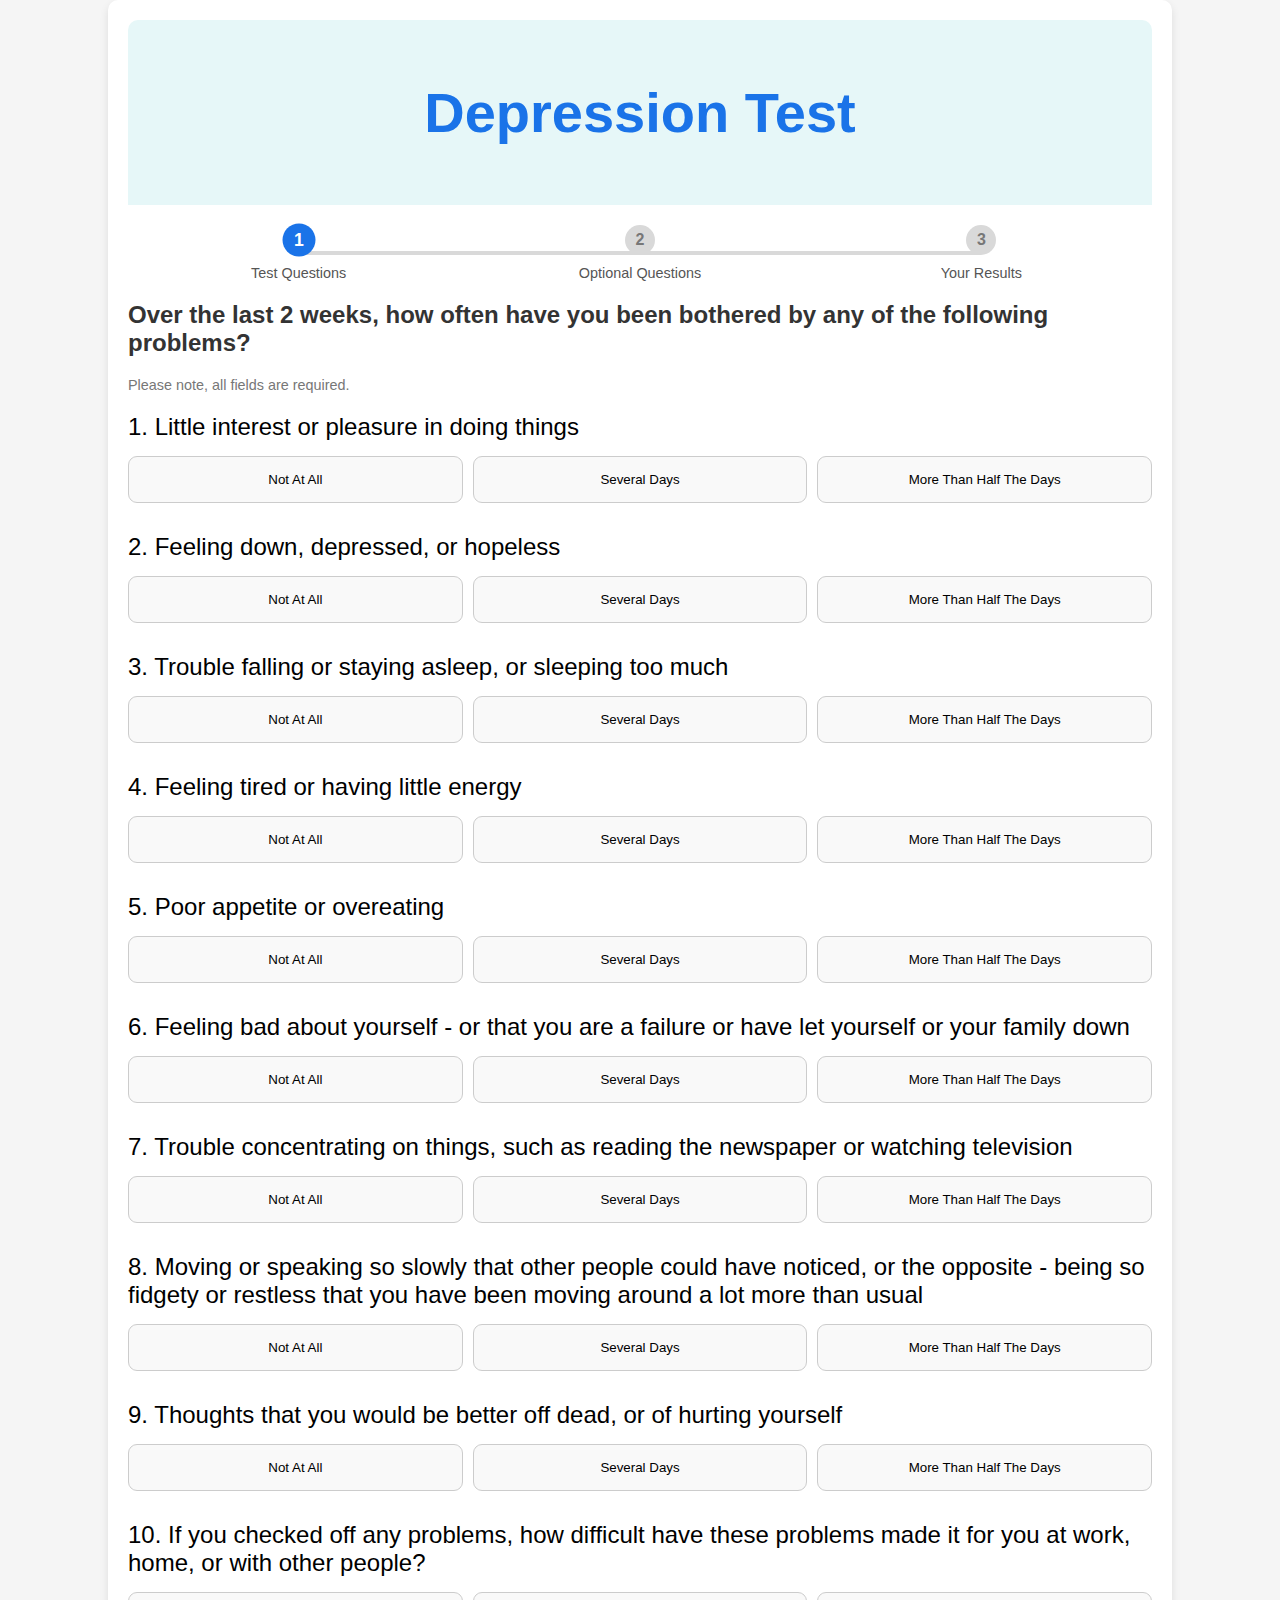
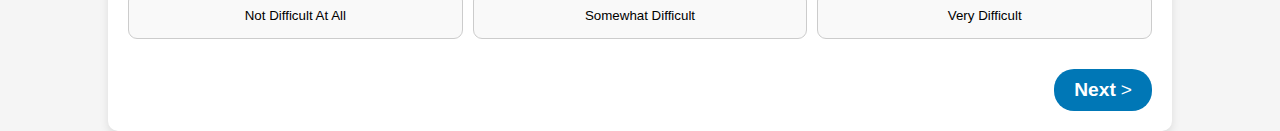
<file: index.html>
<!DOCTYPE html>
<html lang="en">

<head>
    <meta charset="UTF-8">
    <meta name="viewport" content="width=device-width, initial-scale=1.0">
    <title>Depression Test</title>
    <style>
        body {
            font-family: Arial, sans-serif;
            background-color: #f5f5f5;
            margin: 0;
            padding: 0;
        }

        .container {
            width: 80%;
            margin: auto;
            background: white;
            padding: 20px;
            border-radius: 10px;
            box-shadow: 0 4px 8px rgba(0, 0, 0, 0.1);
        }

        header {
            background-color: #e6f7f8;
            padding: 60px 20px;
            text-align: center;
            border-radius: 10px 10px 0 0;
        }

        h1 {
            font-size: 3.5em;
            color: #1a73e8;
            margin: 0;
        }

        .progress-bar {
            display: flex;
            justify-content: space-between;
            align-items: center;
            margin: 20px 0;
        }

        .progress-step {
            text-align: center;
            position: relative;
            width: 33.33%;
        }

        .progress-step::before {
            content: '';
            position: absolute;
            top: 50%;
            left: 0;
            right: 0;
            height: 4px;
            background: #d9d9d9;
            z-index: 0;
            transform: translateY(-50%);
            transition: background-color 0.5s ease;
        }

        .progress-step:first-child::before {
            left: 50%;
        }

        .progress-step:last-child::before {
            right: 50%;
        }

        .circle {
            width: 30px;
            height: 30px;
            background: #d9d9d9;
            border-radius: 50%;
            z-index: 1;
            margin: auto;
            display: flex;
            justify-content: center;
            align-items: center;
            color: #777;
            font-weight: bold;
            transition: transform 0.3s ease, background 0.5s ease;
        }

        .circle.completed {
            background: #1a73e8;
            color: white;
            transform: scale(1.1);
        }

        .step-label {
            margin-top: 10px;
            font-size: 0.9em;
            color: #555;
            transition: color 0.3s ease;
        }

        h2 {
            font-size: 1.5em;
            color: #333;
        }

        .note {
            font-size: 0.9em;
            color: #777;
            margin-bottom: 20px;
        }

        .question {
            margin-bottom: 30px;
        }

        .question label {
            display: block;
            font-size: 1.5em;
            margin-bottom: 15px;
        }

        .options {
            display: flex;
            gap: 10px;
        }

        .option {
            flex: 1;
            padding: 15px;
            text-align: center;
            border: 1px solid #ccc;
            border-radius: 9px;
            background: #f9f9f9;
            cursor: pointer;
            transition: background 0.3s, border-color 0.3s, transform 0.2s;
        }

        .option:hover {
            background: #1a73e8;
            color: white;
            border-color: #1a73e8;
            transform: translateY(-3px);
        }

        .option.selected {
            background: #1a73e8;
            color: white;
            border-color: #1a73e8;
            animation: bounce 0.4s ease;
        }

        @keyframes bounce {

            0%,
            100% {
                transform: scale(1);
            }

            50% {
                transform: scale(1.1);
            }
        }

        .next-button {
            display: flex;
            justify-content: flex-end;
            margin-top: 30px;
        }

        .next-button button {
            background-color: #0077b6;
            color: white;
            border: none;
            border-radius: 20px;
            padding: 10px 20px;
            font-size: 1.2em;
            cursor: pointer;
            display: flex;
            align-items: center;
            gap: 5px;
            transition: background 0.3s ease, transform 0.2s ease;
        }

        .next-button button:hover {
            background-color: #005f87;
            transform: translateY(-3px);
        }

        .next-button button span {
            font-weight: bold;
        }
    </style>
</head>

<body>
    <div class="container">
        <header>
            <h1>Depression Test</h1>
        </header>

        <main>
            <div class="progress-bar">
                <div class="progress-step">
                    <div class="circle completed">1</div>
                    <div class="step-label">Test Questions</div>
                </div>
                <div class="progress-step">
                    <div class="circle">2</div>
                    <div class="step-label">Optional Questions</div>
                </div>
                <div class="progress-step">
                    <div class="circle">3</div>
                    <div class="step-label">Your Results</div>
                </div>
            </div>

            <h2>Over the last 2 weeks, how often have you been bothered by any of the following problems?</h2>
            <p class="note">Please note, all fields are required.</p>

            <form id="depression-test">
                <!-- Questions 1 to 10 -->
                <!-- Example question structure -->
                <div class="question">
                    <label>1. Little interest or pleasure in doing things</label>
                    <div class="options">
                        <button type="button" class="option">Not At All</button>
                        <button type="button" class="option">Several Days</button>
                        <button type="button" class="option">More Than Half The Days</button>

                    </div>
                </div>

                <div class="question">
                    <label>2. Feeling down, depressed, or hopeless</label>
                    <div class="options">
                        <button type="button" class="option">Not At All</button>
                        <button type="button" class="option">Several Days</button>
                        <button type="button" class="option">More Than Half The Days</button>

                    </div>
                </div>

                <div class="question">
                    <label>3. Trouble falling or staying asleep, or sleeping too much</label>
                    <div class="options">
                        <button type="button" class="option">Not At All</button>
                        <button type="button" class="option">Several Days</button>
                        <button type="button" class="option">More Than Half The Days</button>

                    </div>
                </div>

                <div class="question">
                    <label>4. Feeling tired or having little energy</label>
                    <div class="options">
                        <button type="button" class="option">Not At All</button>
                        <button type="button" class="option">Several Days</button>
                        <button type="button" class="option">More Than Half The Days</button>

                    </div>
                </div>

                <div class="question">
                    <label>5. Poor appetite or overeating</label>
                    <div class="options">
                        <button type="button" class="option">Not At All</button>
                        <button type="button" class="option">Several Days</button>
                        <button type="button" class="option">More Than Half The Days</button>

                    </div>
                </div>

                <div class="question">
                    <label>6. Feeling bad about yourself - or that you are a failure or have let yourself or your family
                        down</label>
                    <div class="options">
                        <button type="button" class="option">Not At All</button>
                        <button type="button" class="option">Several Days</button>
                        <button type="button" class="option">More Than Half The Days</button>

                    </div>
                </div>

                <div class="question">
                    <label>7. Trouble concentrating on things, such as reading the newspaper or watching
                        television</label>
                    <div class="options">
                        <button type="button" class="option">Not At All</button>
                        <button type="button" class="option">Several Days</button>
                        <button type="button" class="option">More Than Half The Days</button>

                    </div>
                </div>

                <div class="question">
                    <label>8. Moving or speaking so slowly that other people could have noticed, or the opposite - being
                        so fidgety or restless that you have been moving around a lot more than usual</label>
                    <div class="options">
                        <button type="button" class="option">Not At All</button>
                        <button type="button" class="option">Several Days</button>
                        <button type="button" class="option">More Than Half The Days</button>

                    </div>
                </div>

                <div class="question">
                    <label>9. Thoughts that you would be better off dead, or of hurting yourself</label>
                    <div class="options">
                        <button type="button" class="option">Not At All</button>
                        <button type="button" class="option">Several Days</button>
                        <button type="button" class="option">More Than Half The Days</button>

                    </div>
                </div>

                <div class="question">
                    <label>10. If you checked off any problems, how difficult have these problems made it for you at
                        work, home, or with other people?</label>
                    <div class="options">
                        <button type="button" class="option">Not Difficult At All</button>
                        <button type="button" class="option">Somewhat Difficult</button>
                        <button type="button" class="option">Very Difficult</button>

                    </div>
                </div>

                <div class="next-button">
                    <button type="button">
                        <span>Next</span> &gt;
                    </button>
                </div>
            </form>
        </main>
    </div>

    <script>
        // document.querySelectorAll('.option').forEach(option => {
        //     option.addEventListener('click', () => {
        //         const options = option.parentElement.querySelectorAll('.option');
        //         options.forEach(opt => opt.classList.remove('selected'));
        //         option.classList.add('selected');
        //     });
        // });
        document.querySelectorAll(".option").forEach(option => {
            option.addEventListener("click", () => {
                const options = option.parentElement.querySelectorAll(".option");
                options.forEach(opt => opt.classList.remove("selected"));
                option.classList.add("selected");
            });
        });

        document.querySelector(".next-button button").addEventListener("click", async () => {
            let answers = [];
            document.querySelectorAll(".question").forEach((question) => {
                const selected = question.querySelector(".option.selected");
                if (selected) {
                    answers.push(selected.innerText);
                } else {
                    answers.push("Not Selected");
                }
            });

            if (answers.includes("Not Selected")) {
                alert("Please answer all questions before proceeding.");
                return;
            }

            // Send answers to Flask backend
            try {
                const response = await fetch("/predict", {
                    method: "POST",
                    headers: {
                        "Content-Type": "application/json",
                    },
                    body: JSON.stringify({ answers }),
                });

                const result = await response.json();
                alert("Prediction Result: " + result.prediction);
            } catch (error) {
                console.error("Error:", error);
                alert("An error occurred while getting the prediction.");
            }
        });


    </script>
</body>

</html>
</file>
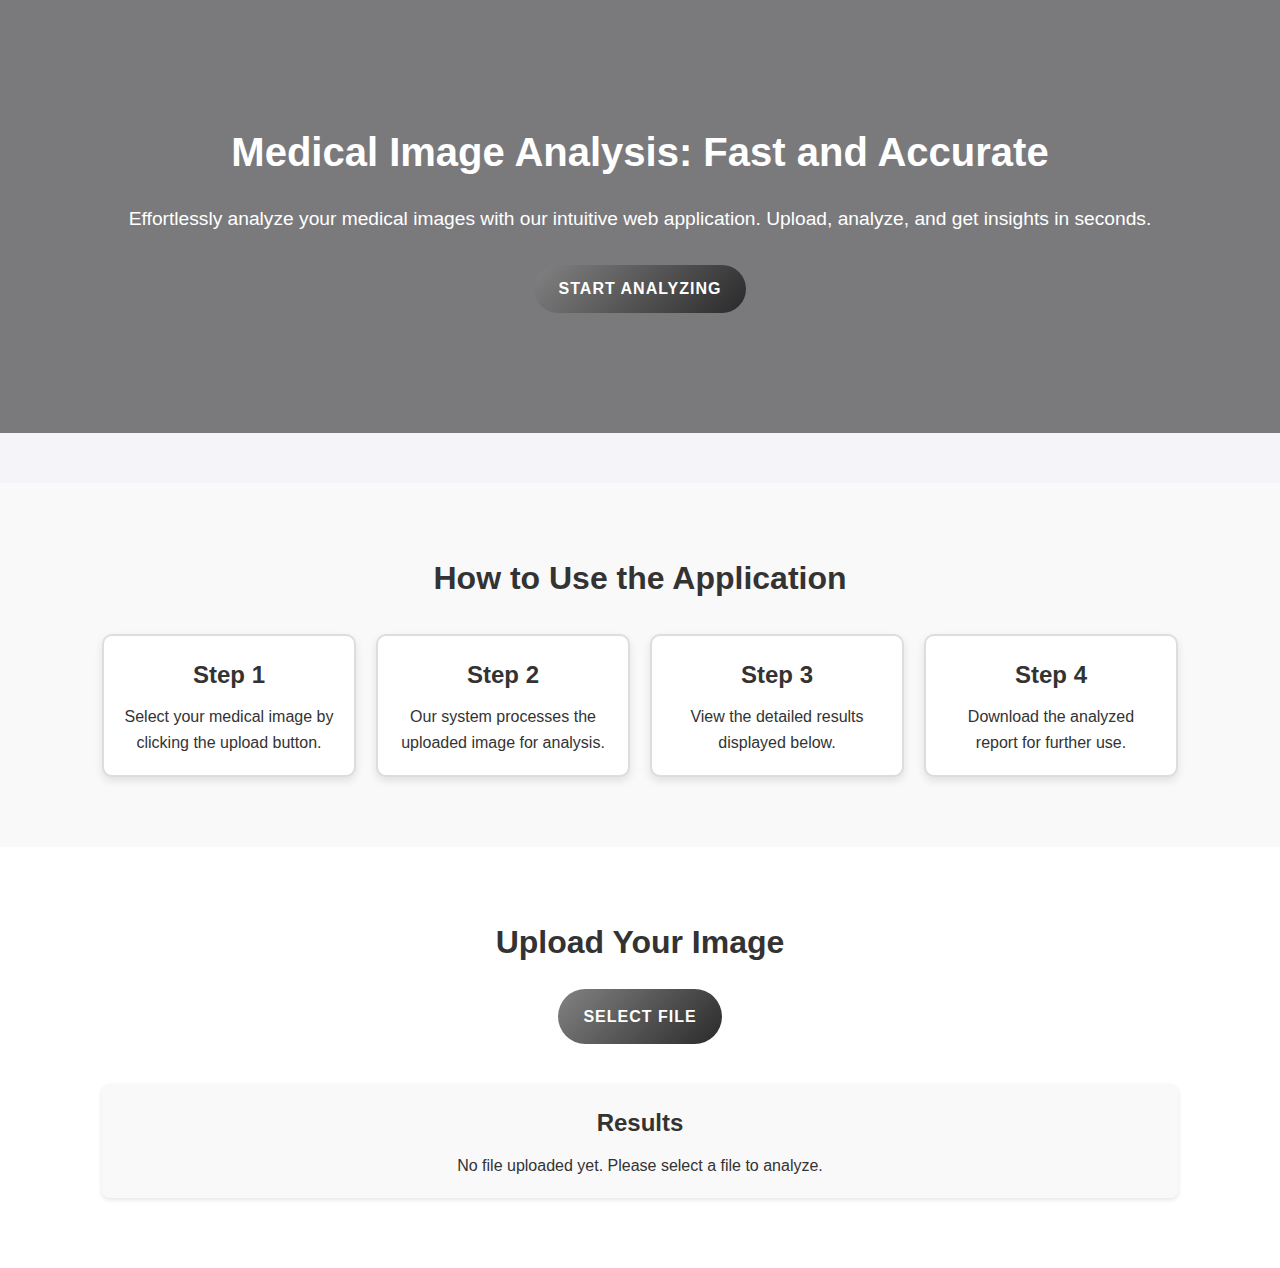
<file: models/medi_scan/templates/index.html>
<!DOCTYPE html>
<html lang="en">

<head>
    <meta charset="UTF-8">
    <meta name="viewport" content="width=device-width, initial-scale=1.0">
    <title>Medical Image Analysis</title>
    <style>
        /* Global Styles */
        * {
            margin: 0;
            padding: 0;
            box-sizing: border-box;
            font-family: Arial, sans-serif;
        }

        body {
            background-color: #f4f4f9;
            color: #333;
            line-height: 1.6;
        }

        .container {
            width: 90%;
            max-width: 1200px;
            margin: auto;
            padding: 20px;
        }

        /* Hero Section */
        .hero {
            background: url('https://cdn.gamma.app/ui1cyzwopcg4a11/generated-images/oB-M_cowsRNuE-Wc1Xbm0.jpg') no-repeat center center/cover;
            color: white;
            text-align: center;
            padding: 100px 20px;
            position: relative;
        }

        .hero::after {
            content: '';
            position: absolute;
            top: 0;
            left: 0;
            width: 100%;
            height: 100%;
            background-color: rgba(0, 0, 0, 0.5);
            z-index: 1;
        }

        .hero .container {
            position: relative;
            z-index: 2;
        }

        .hero h1 {
            font-size: 2.5rem;
            margin-bottom: 20px;
        }

        .hero p {
            font-size: 1.2rem;
            margin-bottom: 30px;
        }

        .hero .btn-primary {
            padding: 15px 25px;
            font-size: 1rem;
            background: linear-gradient(135deg, #828282, #292a29);
            color: white;
            border: none;
            border-radius: 50px;
            cursor: pointer;
            text-transform: uppercase;
            letter-spacing: 1px;
            font-weight: bold;
            transition: all 0.4s ease;
            display: inline-block;
        }

        .hero .btn-primary:hover {
            background: linear-gradient(135deg, #5a9aa5, #3f9e9f);
            transform: translateY(-3px);
            box-shadow: 0px 8px 15px rgba(0, 0, 0, 0.2);
        }

        /* Steps Section */
        .steps-section {
            background-color: #f9f9f9;
            padding: 50px 20px;
            margin-top: 50px;
        }

        .steps-section h2 {
            text-align: center;
            font-size: 2rem;
            margin-bottom: 30px;
        }

        .steps-container {
            display: flex;
            justify-content: space-around;
            gap: 20px;
        }

        .step {
            text-align: center;
            padding: 20px;
            background: white;
            border: 2px solid #ddd;
            border-radius: 10px;
            box-shadow: 0 4px 8px rgba(0, 0, 0, 0.1);
            flex: 1;
            opacity: 1;
            transform: scale(1);
            transition: all 0.5s ease-in-out;
        }

        .step.popout {
            transform: scale(1.1);
            box-shadow: 0 8px 15px rgba(0, 0, 0, 0.2);
        }

        .step h3 {
            font-size: 1.5rem;
            margin-bottom: 10px;
        }

        .step p {
            font-size: 1rem;
        }

        /* Upload Section */
        .upload-section {
            background-color: #fff;
            padding: 50px 20px;
            text-align: center;
        }

        .upload-section h2 {
            font-size: 2rem;
            margin-bottom: 20px;
        }

        .upload-button {
            margin: 20px 0;
        }

        .upload-button input[type="file"] {
            display: none;
        }

        .upload-button label {
            padding: 15px 25px;
            font-size: 1rem;
            background: linear-gradient(135deg, #828282, #292a29);
            color: white;
            border: none;
            border-radius: 50px;
            cursor: pointer;
            text-transform: uppercase;
            letter-spacing: 1px;
            font-weight: bold;
            transition: all 0.4s ease;
            display: inline-block;
        }

        .upload-button label:hover {
            background: linear-gradient(135deg, #5a9aa5, #3f9e9f);
            transform: translateY(-3px);
            box-shadow: 0px 8px 15px rgba(0, 0, 0, 0.2);
        }

        .result-display {
            margin-top: 40px;
            padding: 20px;
            background: #f9f9f9;
            border-radius: 8px;
            box-shadow: 0 2px 5px rgba(0, 0, 0, 0.1);
        }

        .result-display h3 {
            font-size: 1.5rem;
            margin-bottom: 10px;
        }

        .result-display p {
            font-size: 1rem;
        }

        /* Footer */
        .footer {
            text-align: center;
            padding: 20px;
            background: #333;
            color: white;
        }

        .footer p {
            margin: 0;
        }
    </style>
    <script>
        
        function handleFileUpload(event) {
            const file = event.target.files[0];
            const resultDisplay = document.getElementById('result-display');
            if (file) {
                resultDisplay.innerHTML = `
                    <h3>Uploaded File</h3>
                    <p>File Name: ${file.name}</p>
                    <p>File Size: ${(file.size / 1024).toFixed(2)} KB</p>
                    <p>Status: Analysis in progress...</p>
                `;
            } else {
                resultDisplay.innerHTML = '<p>No file uploaded. Please select a file.</p>';
            }
        }

        function scrollToSteps() {
            const steps = document.querySelectorAll('.step');
            steps.forEach((step, index) => {
                setTimeout(() => {
                    step.classList.add('popout');
                    setTimeout(() => step.classList.remove('popout'), 1000); // Remove popout class after 1 second
                }, index * 200); // Delays each step's animation by 200ms
            });
        }
        function handleFileUpload(event) {
            const file = event.target.files[0];
            const resultDisplay = document.getElementById('result-display');

            if (file) {
                resultDisplay.innerHTML = `
                    <h3>Uploaded File</h3>
                    <p>File Name: ${file.name}</p>
                    <p>File Size: ${(file.size / 1024).toFixed(2)} KB</p>
                    <p>Status: Analysis in progress...</p>
                `;

                const formData = new FormData();
                formData.append('file', file);

                fetch('upload', {
                    method: 'POST',
                    body: formData
                })
                    .then(response => response.json())
                    .then(data => {
                        if (data.error) {
                            resultDisplay.innerHTML = `<p>Error: ${data.error}</p>`;
                        } else {
                            resultDisplay.innerHTML = `
                            <h3>Molecule Name: ${data.match}</h3>
                            <p>Match Score: ${data.score}</p>
                            <pre>${JSON.stringify(data.details, null, 2)}</pre>
                        `;
                        }
                    })
                    .catch(error => {
                        resultDisplay.innerHTML = `<p>Error: ${error}</p>`;
                    });
            } else {
                resultDisplay.innerHTML = '<p>No file uploaded. Please select a file.</p>';
            }
        }




        function scrollToSteps() {
            const steps = document.querySelectorAll('.step');
            steps.forEach((step, index) => {
                setTimeout(() => {
                    step.classList.add('popout');
                    setTimeout(() => step.classList.remove('popout'), 1000); // Remove popout class after 1 second
                }, index * 200); // Delays each step's animation by 200ms
            });
        }
    </script>







</head>

<body>
    <header class="hero">
        <div class="container">
            <h1>Medical Image Analysis: Fast and Accurate</h1>
            <p>Effortlessly analyze your medical images with our intuitive web application. Upload, analyze, and get
                insights in seconds.</p>
            <button class="btn-primary" onclick="scrollToSteps()">Start Analyzing</button>
        </div>
    </header>

    <section id="steps-section" class="steps-section">
        <div class="container">
            <h2>How to Use the Application</h2>
            <div class="steps-container">
                <div class="step">
                    <h3>Step 1</h3>
                    <p>Select your medical image by clicking the upload button.</p>
                </div>
                <div class="step">
                    <h3>Step 2</h3>
                    <p>Our system processes the uploaded image for analysis.</p>
                </div>
                <div class="step">
                    <h3>Step 3</h3>
                    <p>View the detailed results displayed below.</p>
                </div>
                <div class="step">
                    <h3>Step 4</h3>
                    <p>Download the analyzed report for further use.</p>
                </div>
            </div>
        </div>
    </section>

    <section class="upload-section">
        <div class="container">
            <h2>Upload Your Image</h2>
            <div class="upload-button">
                <input type="file" id="file-input" accept="image/*" onchange="handleFileUpload(event)">
                <label for="file-input">Select File</label>
            </div>
            <div id="result-display" class="result-display">
                <h3>Results</h3>
                <p>No file uploaded yet. Please select a file to analyze.</p>
            </div>
        </div>
    </section>
</body>

</html>
</file>
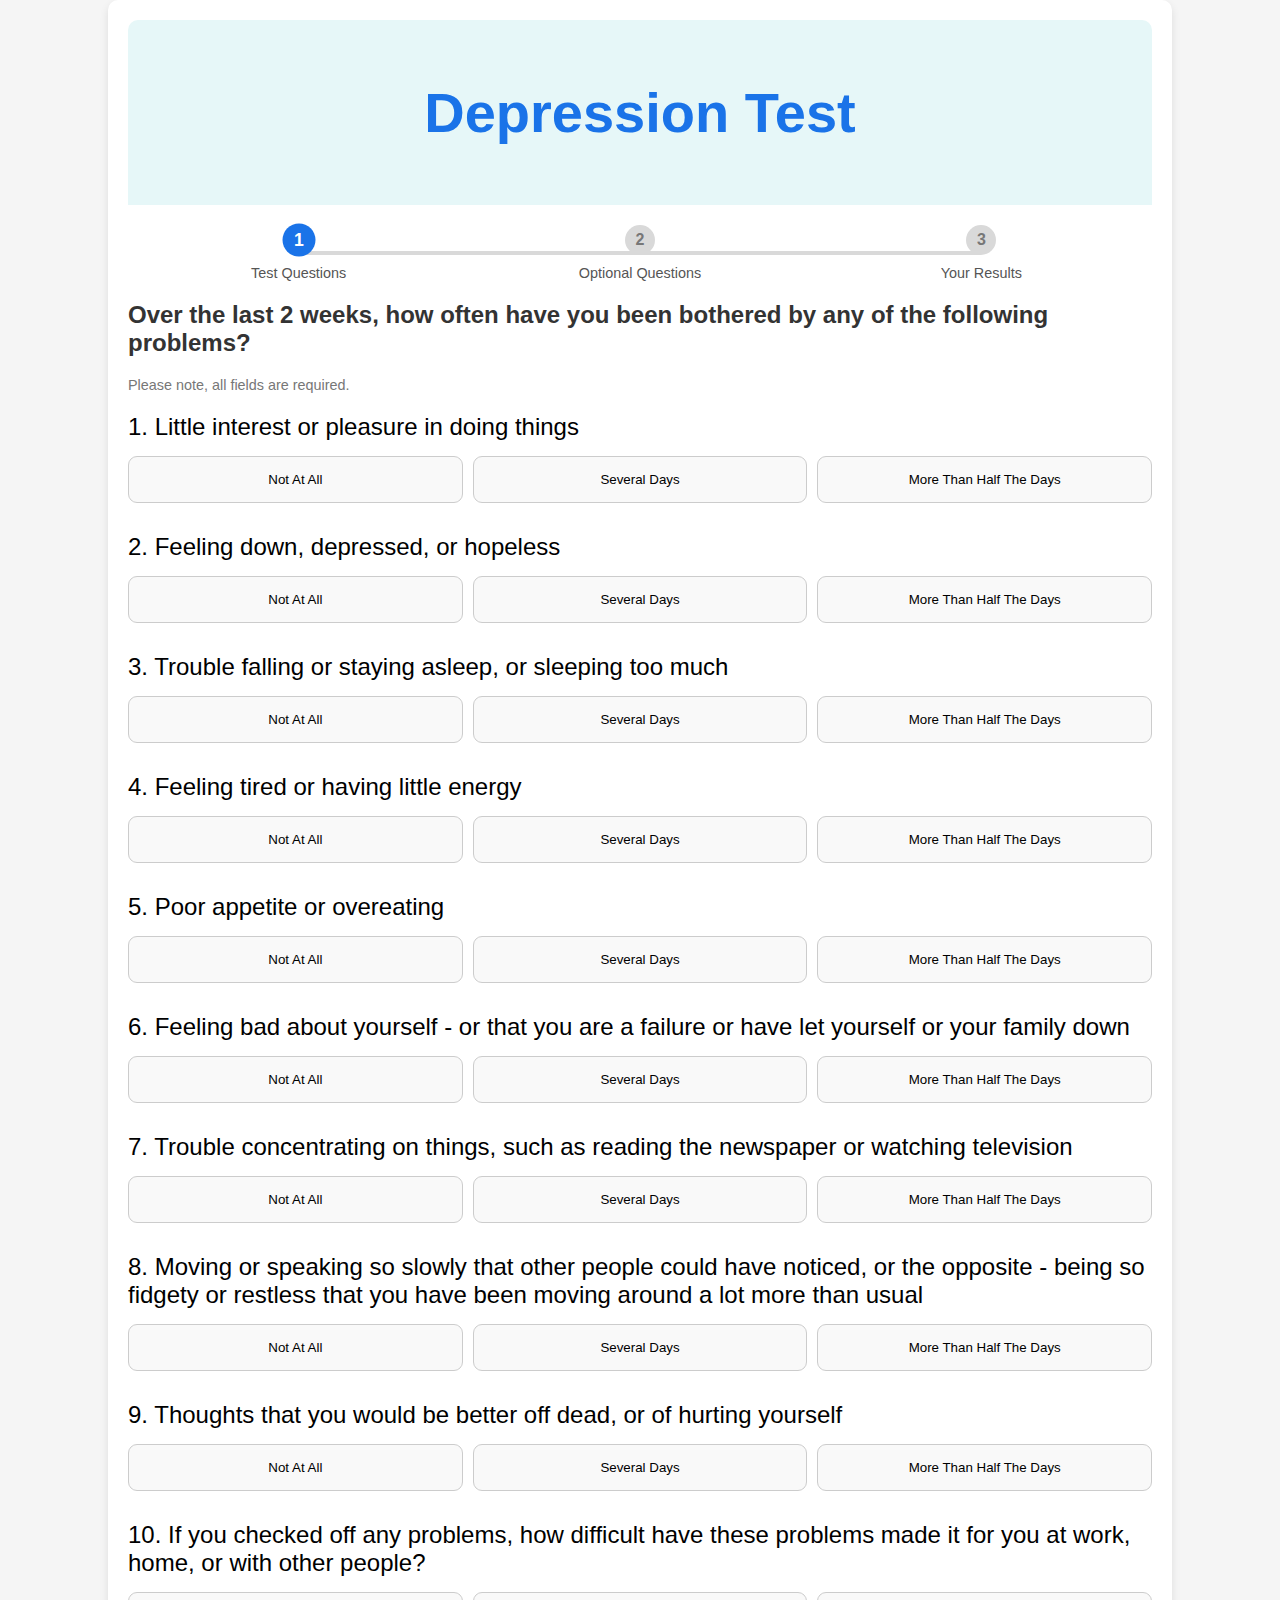
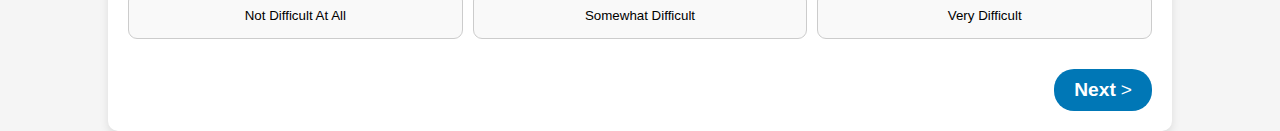
<file: models/mental_health/templates/index.html>
<!DOCTYPE html>
<html lang="en">

<head>
    <meta charset="UTF-8">
    <meta name="viewport" content="width=device-width, initial-scale=1.0">
    <title>Depression Test</title>
    <style>
        body {
            font-family: Arial, sans-serif;
            background-color: #f5f5f5;
            margin: 0;
            padding: 0;
        }

        .container {
            width: 80%;
            margin: auto;
            background: white;
            padding: 20px;
            border-radius: 10px;
            box-shadow: 0 4px 8px rgba(0, 0, 0, 0.1);
        }

        header {
            background-color: #e6f7f8;
            padding: 60px 20px;
            text-align: center;
            border-radius: 10px 10px 0 0;
        }

        h1 {
            font-size: 3.5em;
            color: #1a73e8;
            margin: 0;
        }

        .progress-bar {
            display: flex;
            justify-content: space-between;
            align-items: center;
            margin: 20px 0;
        }

        .progress-step {
            text-align: center;
            position: relative;
            width: 33.33%;
        }

        .progress-step::before {
            content: '';
            position: absolute;
            top: 50%;
            left: 0;
            right: 0;
            height: 4px;
            background: #d9d9d9;
            z-index: 0;
            transform: translateY(-50%);
            transition: background-color 0.5s ease;
        }

        .progress-step:first-child::before {
            left: 50%;
        }

        .progress-step:last-child::before {
            right: 50%;
        }

        .circle {
            width: 30px;
            height: 30px;
            background: #d9d9d9;
            border-radius: 50%;
            z-index: 1;
            margin: auto;
            display: flex;
            justify-content: center;
            align-items: center;
            color: #777;
            font-weight: bold;
            transition: transform 0.3s ease, background 0.5s ease;
        }

        .circle.completed {
            background: #1a73e8;
            color: white;
            transform: scale(1.1);
        }

        .step-label {
            margin-top: 10px;
            font-size: 0.9em;
            color: #555;
            transition: color 0.3s ease;
        }

        h2 {
            font-size: 1.5em;
            color: #333;
        }

        .note {
            font-size: 0.9em;
            color: #777;
            margin-bottom: 20px;
        }

        .question {
            margin-bottom: 30px;
        }

        .question label {
            display: block;
            font-size: 1.5em;
            margin-bottom: 15px;
        }

        .options {
            display: flex;
            gap: 10px;
        }

        .option {
            flex: 1;
            padding: 15px;
            text-align: center;
            border: 1px solid #ccc;
            border-radius: 9px;
            background: #f9f9f9;
            cursor: pointer;
            transition: background 0.3s, border-color 0.3s, transform 0.2s;
        }

        .option:hover {
            background: #1a73e8;
            color: white;
            border-color: #1a73e8;
            transform: translateY(-3px);
        }

        .option.selected {
            background: #1a73e8;
            color: white;
            border-color: #1a73e8;
            animation: bounce 0.4s ease;
        }

        @keyframes bounce {

            0%,
            100% {
                transform: scale(1);
            }

            50% {
                transform: scale(1.1);
            }
        }

        .next-button {
            display: flex;
            justify-content: flex-end;
            margin-top: 30px;
        }

        .next-button button {
            background-color: #0077b6;
            color: white;
            border: none;
            border-radius: 20px;
            padding: 10px 20px;
            font-size: 1.2em;
            cursor: pointer;
            display: flex;
            align-items: center;
            gap: 5px;
            transition: background 0.3s ease, transform 0.2s ease;
        }

        .next-button button:hover {
            background-color: #005f87;
            transform: translateY(-3px);
        }

        .next-button button span {
            font-weight: bold;
        }
    </style>
</head>

<body>
    <div class="container">
        <header>
            <h1>Depression Test</h1>
        </header>

        <main>
            <div class="progress-bar">
                <div class="progress-step">
                    <div class="circle completed">1</div>
                    <div class="step-label">Test Questions</div>
                </div>
                <div class="progress-step">
                    <div class="circle">2</div>
                    <div class="step-label">Optional Questions</div>
                </div>
                <div class="progress-step">
                    <div class="circle">3</div>
                    <div class="step-label">Your Results</div>
                </div>
            </div>

            <h2>Over the last 2 weeks, how often have you been bothered by any of the following problems?</h2>
            <p class="note">Please note, all fields are required.</p>

            <form id="depression-test">
                <!-- Questions 1 to 10 -->
                <!-- Example question structure -->
                <div class="question">
                    <label>1. Little interest or pleasure in doing things</label>
                    <div class="options">
                        <button type="button" class="option">Not At All</button>
                        <button type="button" class="option">Several Days</button>
                        <button type="button" class="option">More Than Half The Days</button>

                    </div>
                </div>

                <div class="question">
                    <label>2. Feeling down, depressed, or hopeless</label>
                    <div class="options">
                        <button type="button" class="option">Not At All</button>
                        <button type="button" class="option">Several Days</button>
                        <button type="button" class="option">More Than Half The Days</button>

                    </div>
                </div>

                <div class="question">
                    <label>3. Trouble falling or staying asleep, or sleeping too much</label>
                    <div class="options">
                        <button type="button" class="option">Not At All</button>
                        <button type="button" class="option">Several Days</button>
                        <button type="button" class="option">More Than Half The Days</button>

                    </div>
                </div>

                <div class="question">
                    <label>4. Feeling tired or having little energy</label>
                    <div class="options">
                        <button type="button" class="option">Not At All</button>
                        <button type="button" class="option">Several Days</button>
                        <button type="button" class="option">More Than Half The Days</button>

                    </div>
                </div>

                <div class="question">
                    <label>5. Poor appetite or overeating</label>
                    <div class="options">
                        <button type="button" class="option">Not At All</button>
                        <button type="button" class="option">Several Days</button>
                        <button type="button" class="option">More Than Half The Days</button>

                    </div>
                </div>

                <div class="question">
                    <label>6. Feeling bad about yourself - or that you are a failure or have let yourself or your family
                        down</label>
                    <div class="options">
                        <button type="button" class="option">Not At All</button>
                        <button type="button" class="option">Several Days</button>
                        <button type="button" class="option">More Than Half The Days</button>

                    </div>
                </div>

                <div class="question">
                    <label>7. Trouble concentrating on things, such as reading the newspaper or watching
                        television</label>
                    <div class="options">
                        <button type="button" class="option">Not At All</button>
                        <button type="button" class="option">Several Days</button>
                        <button type="button" class="option">More Than Half The Days</button>

                    </div>
                </div>

                <div class="question">
                    <label>8. Moving or speaking so slowly that other people could have noticed, or the opposite - being
                        so fidgety or restless that you have been moving around a lot more than usual</label>
                    <div class="options">
                        <button type="button" class="option">Not At All</button>
                        <button type="button" class="option">Several Days</button>
                        <button type="button" class="option">More Than Half The Days</button>

                    </div>
                </div>

                <div class="question">
                    <label>9. Thoughts that you would be better off dead, or of hurting yourself</label>
                    <div class="options">
                        <button type="button" class="option">Not At All</button>
                        <button type="button" class="option">Several Days</button>
                        <button type="button" class="option">More Than Half The Days</button>

                    </div>
                </div>

                <div class="question">
                    <label>10. If you checked off any problems, how difficult have these problems made it for you at
                        work, home, or with other people?</label>
                    <div class="options">
                        <button type="button" class="option">Not Difficult At All</button>
                        <button type="button" class="option">Somewhat Difficult</button>
                        <button type="button" class="option">Very Difficult</button>

                    </div>
                </div>

                <div class="next-button">
                    <button type="button">
                        <span>Next</span> &gt;
                    </button>
                </div>
            </form>
        </main>
    </div>

    <script>
        // document.querySelectorAll('.option').forEach(option => {
        //     option.addEventListener('click', () => {
        //         const options = option.parentElement.querySelectorAll('.option');
        //         options.forEach(opt => opt.classList.remove('selected'));
        //         option.classList.add('selected');
        //     });
        // });
        document.querySelectorAll(".option").forEach(option => {
            option.addEventListener("click", () => {
                const options = option.parentElement.querySelectorAll(".option");
                options.forEach(opt => opt.classList.remove("selected"));
                option.classList.add("selected");
            });
        });

        document.querySelector(".next-button button").addEventListener("click", async () => {
            let answers = [];
            document.querySelectorAll(".question").forEach((question) => {
                const selected = question.querySelector(".option.selected");
                if (selected) {
                    answers.push(selected.innerText);
                } else {
                    answers.push("Not Selected");
                }
            });

            if (answers.includes("Not Selected")) {
                alert("Please answer all questions before proceeding.");
                return;
            }

            // Send answers to Flask backend
            try {
                const response = await fetch("predict", {
                    method: "POST",
                    headers: {
                        "Content-Type": "application/json",
                    },
                    body: JSON.stringify({ answers }),
                });

                const result = await response.json();
                alert("Prediction Result: " + result.prediction);
            } catch (error) {
                console.error("Error:", error);
                alert("An error occurred while getting the prediction.");
            }
        });


    </script>
</body>

</html>
</file>
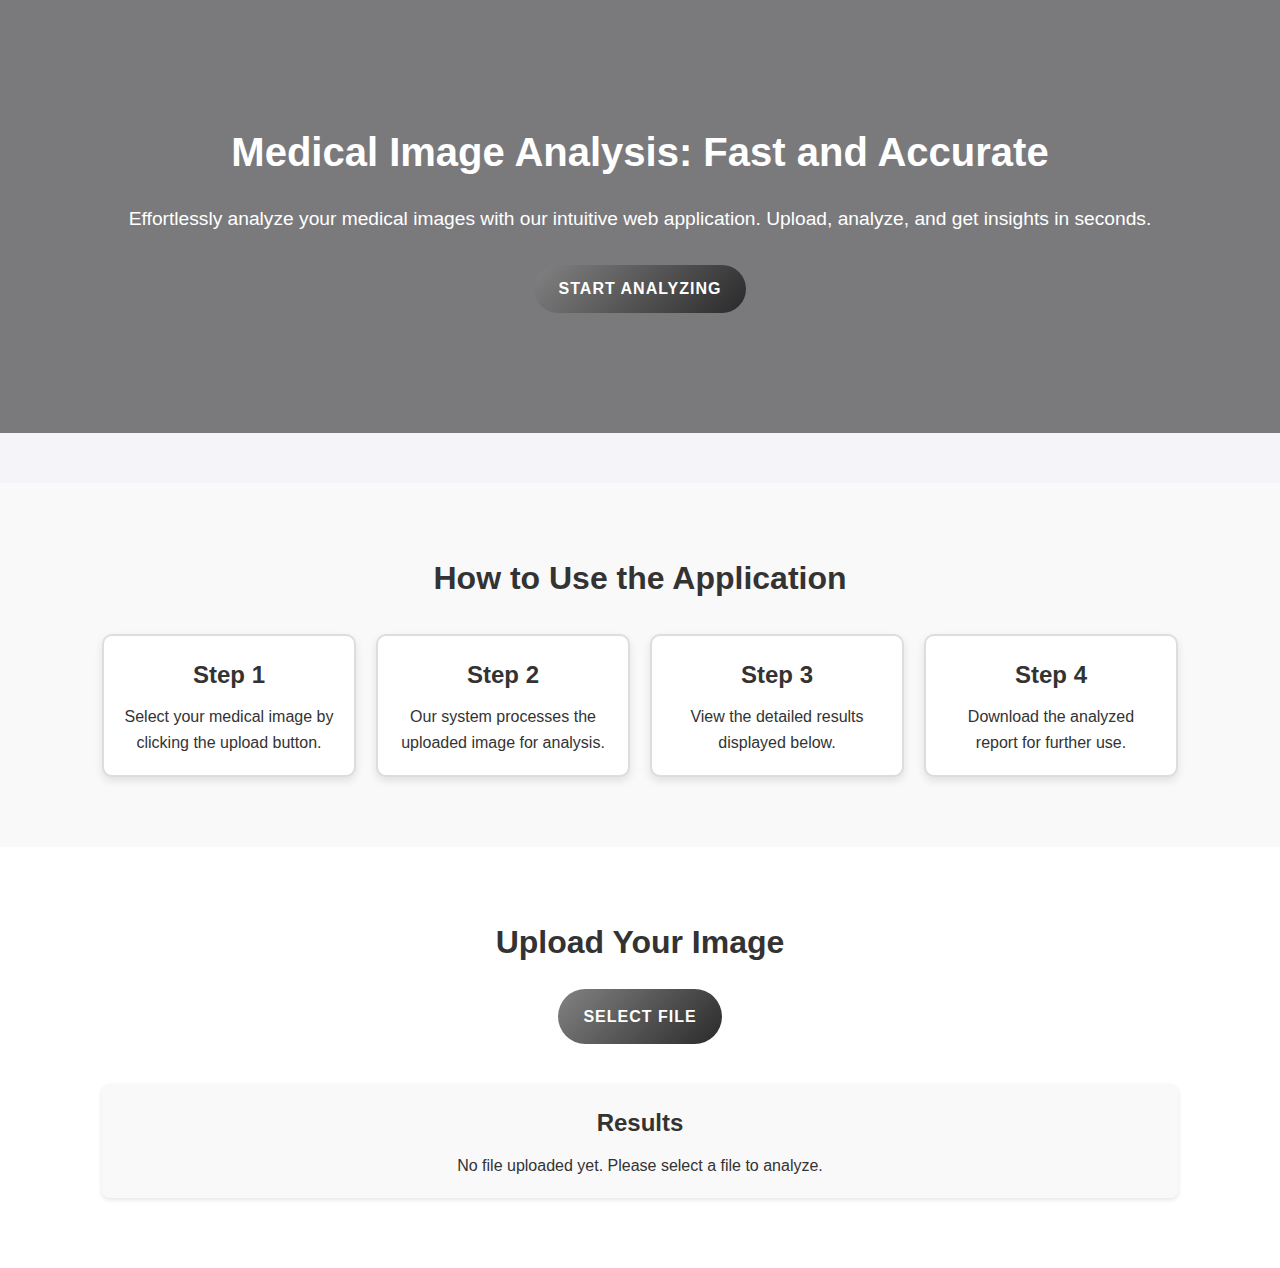
<file: models/medi_scan/templates/medi_scan_index.html>
<!DOCTYPE html>
<html lang="en">

<head>
    <meta charset="UTF-8">
    <meta name="viewport" content="width=device-width, initial-scale=1.0">
    <title>Medical Image Analysis</title>
    <style>
        /* Global Styles */
        * {
            margin: 0;
            padding: 0;
            box-sizing: border-box;
            font-family: Arial, sans-serif;
        }

        body {
            background-color: #f4f4f9;
            color: #333;
            line-height: 1.6;
        }

        .container {
            width: 90%;
            max-width: 1200px;
            margin: auto;
            padding: 20px;
        }

        /* Hero Section */
        .hero {
            background: url('https://cdn.gamma.app/ui1cyzwopcg4a11/generated-images/oB-M_cowsRNuE-Wc1Xbm0.jpg') no-repeat center center/cover;
            color: white;
            text-align: center;
            padding: 100px 20px;
            position: relative;
        }

        .hero::after {
            content: '';
            position: absolute;
            top: 0;
            left: 0;
            width: 100%;
            height: 100%;
            background-color: rgba(0, 0, 0, 0.5);
            z-index: 1;
        }

        .hero .container {
            position: relative;
            z-index: 2;
        }

        .hero h1 {
            font-size: 2.5rem;
            margin-bottom: 20px;
        }

        .hero p {
            font-size: 1.2rem;
            margin-bottom: 30px;
        }

        .hero .btn-primary {
            padding: 15px 25px;
            font-size: 1rem;
            background: linear-gradient(135deg, #828282, #292a29);
            color: white;
            border: none;
            border-radius: 50px;
            cursor: pointer;
            text-transform: uppercase;
            letter-spacing: 1px;
            font-weight: bold;
            transition: all 0.4s ease;
            display: inline-block;
        }

        .hero .btn-primary:hover {
            background: linear-gradient(135deg, #5a9aa5, #3f9e9f);
            transform: translateY(-3px);
            box-shadow: 0px 8px 15px rgba(0, 0, 0, 0.2);
        }

        /* Steps Section */
        .steps-section {
            background-color: #f9f9f9;
            padding: 50px 20px;
            margin-top: 50px;
        }

        .steps-section h2 {
            text-align: center;
            font-size: 2rem;
            margin-bottom: 30px;
        }

        .steps-container {
            display: flex;
            justify-content: space-around;
            gap: 20px;
        }

        .step {
            text-align: center;
            padding: 20px;
            background: white;
            border: 2px solid #ddd;
            border-radius: 10px;
            box-shadow: 0 4px 8px rgba(0, 0, 0, 0.1);
            flex: 1;
            opacity: 1;
            transform: scale(1);
            transition: all 0.5s ease-in-out;
        }

        .step.popout {
            transform: scale(1.1);
            box-shadow: 0 8px 15px rgba(0, 0, 0, 0.2);
        }

        .step h3 {
            font-size: 1.5rem;
            margin-bottom: 10px;
        }

        .step p {
            font-size: 1rem;
        }

        /* Upload Section */
        .upload-section {
            background-color: #fff;
            padding: 50px 20px;
            text-align: center;
        }

        .upload-section h2 {
            font-size: 2rem;
            margin-bottom: 20px;
        }

        .upload-button {
            margin: 20px 0;
        }

        .upload-button input[type="file"] {
            display: none;
        }

        .upload-button label {
            padding: 15px 25px;
            font-size: 1rem;
            background: linear-gradient(135deg, #828282, #292a29);
            color: white;
            border: none;
            border-radius: 50px;
            cursor: pointer;
            text-transform: uppercase;
            letter-spacing: 1px;
            font-weight: bold;
            transition: all 0.4s ease;
            display: inline-block;
        }

        .upload-button label:hover {
            background: linear-gradient(135deg, #5a9aa5, #3f9e9f);
            transform: translateY(-3px);
            box-shadow: 0px 8px 15px rgba(0, 0, 0, 0.2);
        }

        .result-display {
            margin-top: 40px;
            padding: 20px;
            background: #f9f9f9;
            border-radius: 8px;
            box-shadow: 0 2px 5px rgba(0, 0, 0, 0.1);
        }

        .result-display h3 {
            font-size: 1.5rem;
            margin-bottom: 10px;
        }

        .result-display p {
            font-size: 1rem;
        }

        /* Footer */
        .footer {
            text-align: center;
            padding: 20px;
            background: #333;
            color: white;
        }

        .footer p {
            margin: 0;
        }
    </style>
    <script>
        
        function handleFileUpload(event) {
            const file = event.target.files[0];
            const resultDisplay = document.getElementById('result-display');
            if (file) {
                resultDisplay.innerHTML = `
                    <h3>Uploaded File</h3>
                    <p>File Name: ${file.name}</p>
                    <p>File Size: ${(file.size / 1024).toFixed(2)} KB</p>
                    <p>Status: Analysis in progress...</p>
                `;
            } else {
                resultDisplay.innerHTML = '<p>No file uploaded. Please select a file.</p>';
            }
        }

        function scrollToSteps() {
            const steps = document.querySelectorAll('.step');
            steps.forEach((step, index) => {
                setTimeout(() => {
                    step.classList.add('popout');
                    setTimeout(() => step.classList.remove('popout'), 1000); // Remove popout class after 1 second
                }, index * 200); // Delays each step's animation by 200ms
            });
        }
        function handleFileUpload(event) {
            const file = event.target.files[0];
            const resultDisplay = document.getElementById('result-display');

            if (file) {
                resultDisplay.innerHTML = `
                    <h3>Uploaded File</h3>
                    <p>File Name: ${file.name}</p>
                    <p>File Size: ${(file.size / 1024).toFixed(2)} KB</p>
                    <p>Status: Analysis in progress...</p>
                `;

                const formData = new FormData();
                formData.append('file', file);

                fetch('upload', {
                    method: 'POST',
                    body: formData
                })
                    .then(response => response.json())
                    .then(data => {
                        if (data.error) {
                            resultDisplay.innerHTML = `<p>Error: ${data.error}</p>`;
                        } else {
                            resultDisplay.innerHTML = `
                            <h3>Molecule Name: ${data.match}</h3>
                            <p>Match Score: ${data.score}</p>
                            <pre>${JSON.stringify(data.details, null, 2)}</pre>
                        `;
                        }
                    })
                    .catch(error => {
                        resultDisplay.innerHTML = `<p>Error: ${error}</p>`;
                    });
            } else {
                resultDisplay.innerHTML = '<p>No file uploaded. Please select a file.</p>';
            }
        }




        function scrollToSteps() {
            const steps = document.querySelectorAll('.step');
            steps.forEach((step, index) => {
                setTimeout(() => {
                    step.classList.add('popout');
                    setTimeout(() => step.classList.remove('popout'), 1000); // Remove popout class after 1 second
                }, index * 200); // Delays each step's animation by 200ms
            });
        }
    </script>







</head>

<body>
    <header class="hero">
        <div class="container">
            <h1>Medical Image Analysis: Fast and Accurate</h1>
            <p>Effortlessly analyze your medical images with our intuitive web application. Upload, analyze, and get
                insights in seconds.</p>
            <button class="btn-primary" onclick="scrollToSteps()">Start Analyzing</button>
        </div>
    </header>

    <section id="steps-section" class="steps-section">
        <div class="container">
            <h2>How to Use the Application</h2>
            <div class="steps-container">
                <div class="step">
                    <h3>Step 1</h3>
                    <p>Select your medical image by clicking the upload button.</p>
                </div>
                <div class="step">
                    <h3>Step 2</h3>
                    <p>Our system processes the uploaded image for analysis.</p>
                </div>
                <div class="step">
                    <h3>Step 3</h3>
                    <p>View the detailed results displayed below.</p>
                </div>
                <div class="step">
                    <h3>Step 4</h3>
                    <p>Download the analyzed report for further use.</p>
                </div>
            </div>
        </div>
    </section>

    <section class="upload-section">
        <div class="container">
            <h2>Upload Your Image</h2>
            <div class="upload-button">
                <input type="file" id="file-input" accept="image/*" onchange="handleFileUpload(event)">
                <label for="file-input">Select File</label>
            </div>
            <div id="result-display" class="result-display">
                <h3>Results</h3>
                <p>No file uploaded yet. Please select a file to analyze.</p>
            </div>
        </div>
    </section>
</body>

</html>
</file>
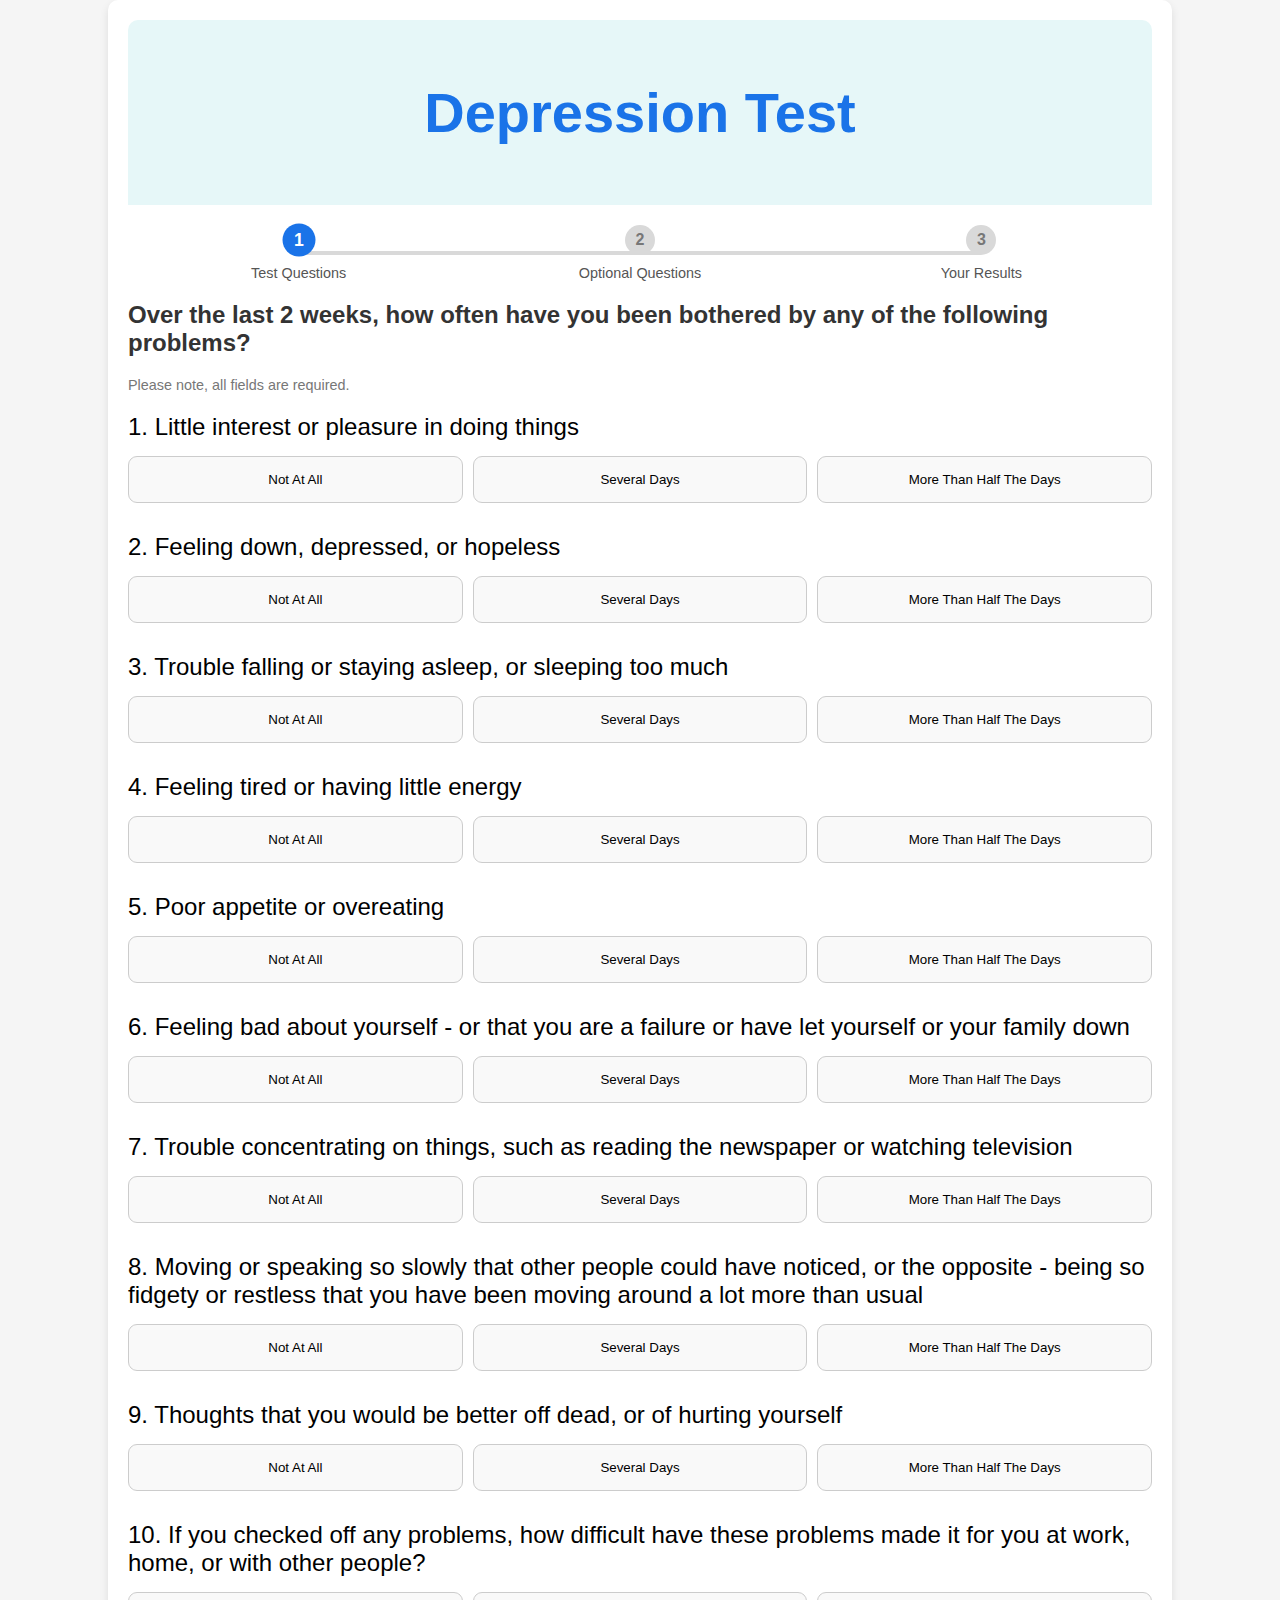
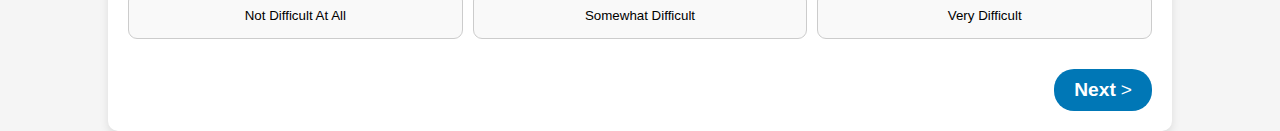
<file: models/mental_health/templates/mental_health_full.html>
<!DOCTYPE html>
<html lang="en">

<head>
    <meta charset="UTF-8">
    <meta name="viewport" content="width=device-width, initial-scale=1.0">
    <title>Depression Test</title>
    <style>
        body {
            font-family: Arial, sans-serif;
            background-color: #f5f5f5;
            margin: 0;
            padding: 0;
        }

        .container {
            width: 80%;
            margin: auto;
            background: white;
            padding: 20px;
            border-radius: 10px;
            box-shadow: 0 4px 8px rgba(0, 0, 0, 0.1);
        }

        header {
            background-color: #e6f7f8;
            padding: 60px 20px;
            text-align: center;
            border-radius: 10px 10px 0 0;
        }

        h1 {
            font-size: 3.5em;
            color: #1a73e8;
            margin: 0;
        }

        .progress-bar {
            display: flex;
            justify-content: space-between;
            align-items: center;
            margin: 20px 0;
        }

        .progress-step {
            text-align: center;
            position: relative;
            width: 33.33%;
        }

        .progress-step::before {
            content: '';
            position: absolute;
            top: 50%;
            left: 0;
            right: 0;
            height: 4px;
            background: #d9d9d9;
            z-index: 0;
            transform: translateY(-50%);
            transition: background-color 0.5s ease;
        }

        .progress-step:first-child::before {
            left: 50%;
        }

        .progress-step:last-child::before {
            right: 50%;
        }

        .circle {
            width: 30px;
            height: 30px;
            background: #d9d9d9;
            border-radius: 50%;
            z-index: 1;
            margin: auto;
            display: flex;
            justify-content: center;
            align-items: center;
            color: #777;
            font-weight: bold;
            transition: transform 0.3s ease, background 0.5s ease;
        }

        .circle.completed {
            background: #1a73e8;
            color: white;
            transform: scale(1.1);
        }

        .step-label {
            margin-top: 10px;
            font-size: 0.9em;
            color: #555;
            transition: color 0.3s ease;
        }

        h2 {
            font-size: 1.5em;
            color: #333;
        }

        .note {
            font-size: 0.9em;
            color: #777;
            margin-bottom: 20px;
        }

        .question {
            margin-bottom: 30px;
        }

        .question label {
            display: block;
            font-size: 1.5em;
            margin-bottom: 15px;
        }

        .options {
            display: flex;
            gap: 10px;
        }

        .option {
            flex: 1;
            padding: 15px;
            text-align: center;
            border: 1px solid #ccc;
            border-radius: 9px;
            background: #f9f9f9;
            cursor: pointer;
            transition: background 0.3s, border-color 0.3s, transform 0.2s;
        }

        .option:hover {
            background: #1a73e8;
            color: white;
            border-color: #1a73e8;
            transform: translateY(-3px);
        }

        .option.selected {
            background: #1a73e8;
            color: white;
            border-color: #1a73e8;
            animation: bounce 0.4s ease;
        }

        @keyframes bounce {
            0%, 100% { transform: scale(1); }
            50% { transform: scale(1.1); }
        }

        .next-button {
            display: flex;
            justify-content: flex-end;
            margin-top: 30px;
        }

        .next-button button {
            background-color: #0077b6;
            color: white;
            border: none;
            border-radius: 20px;
            padding: 10px 20px;
            font-size: 1.2em;
            cursor: pointer;
            display: flex;
            align-items: center;
            gap: 5px;
            transition: background 0.3s ease, transform 0.2s ease;
        }

        .next-button button:hover {
            background-color: #005f87;
            transform: translateY(-3px);
        }

        .next-button button span {
            font-weight: bold;
        }
    </style>
</head>

<body>
    <div class="container">
        <header>
            <h1>Depression Test</h1>
        </header>

        <main>
            <div class="progress-bar">
                <div class="progress-step">
                    <div class="circle completed">1</div>
                    <div class="step-label">Test Questions</div>
                </div>
                <div class="progress-step">
                    <div class="circle">2</div>
                    <div class="step-label">Optional Questions</div>
                </div>
                <div class="progress-step">
                    <div class="circle">3</div>
                    <div class="step-label">Your Results</div>
                </div>
            </div>

            <h2>Over the last 2 weeks, how often have you been bothered by any of the following problems?</h2>
            <p class="note">Please note, all fields are required.</p>

            <form id="depression-test">
                <div class="question">
                    <label>1. Little interest or pleasure in doing things</label>
                    <div class="options">
                        <button type="button" class="option">Not At All</button>
                        <button type="button" class="option">Several Days</button>
                        <button type="button" class="option">More Than Half The Days</button>
                    </div>
                </div>
                <div class="question">
                    <label>2. Feeling down, depressed, or hopeless</label>
                    <div class="options">
                        <button type="button" class="option">Not At All</button>
                        <button type="button" class="option">Several Days</button>
                        <button type="button" class="option">More Than Half The Days</button>
                    </div>
                </div>
                <div class="question">
                    <label>3. Trouble falling or staying asleep, or sleeping too much</label>
                    <div class="options">
                        <button type="button" class="option">Not At All</button>
                        <button type="button" class="option">Several Days</button>
                        <button type="button" class="option">More Than Half The Days</button>
                    </div>
                </div>
                <div class="question">
                    <label>4. Feeling tired or having little energy</label>
                    <div class="options">
                        <button type="button" class="option">Not At All</button>
                        <button type="button" class="option">Several Days</button>
                        <button type="button" class="option">More Than Half The Days</button>
                    </div>
                </div>
                <div class="question">
                    <label>5. Poor appetite or overeating</label>
                    <div class="options">
                        <button type="button" class="option">Not At All</button>
                        <button type="button" class="option">Several Days</button>
                        <button type="button" class="option">More Than Half The Days</button>
                    </div>
                </div>
                <div class="question">
                    <label>6. Feeling bad about yourself - or that you are a failure or have let yourself or your family down</label>
                    <div class="options">
                        <button type="button" class="option">Not At All</button>
                        <button type="button" class="option">Several Days</button>
                        <button type="button" class="option">More Than Half The Days</button>
                    </div>
                </div>
                <div class="question">
                    <label>7. Trouble concentrating on things, such as reading the newspaper or watching television</label>
                    <div class="options">
                        <button type="button" class="option">Not At All</button>
                        <button type="button" class="option">Several Days</button>
                        <button type="button" class="option">More Than Half The Days</button>
                    </div>
                </div>
                <div class="question">
                    <label>8. Moving or speaking so slowly that other people could have noticed, or the opposite - being so fidgety or restless that you have been moving around a lot more than usual</label>
                    <div class="options">
                        <button type="button" class="option">Not At All</button>
                        <button type="button" class="option">Several Days</button>
                        <button type="button" class="option">More Than Half The Days</button>
                    </div>
                </div>
                <div class="question">
                    <label>9. Thoughts that you would be better off dead, or of hurting yourself</label>
                    <div class="options">
                        <button type="button" class="option">Not At All</button>
                        <button type="button" class="option">Several Days</button>
                        <button type="button" class="option">More Than Half The Days</button>
                    </div>
                </div>
                <div class="question">
                    <label>10. If you checked off any problems, how difficult have these problems made it for you at work, home, or with other people?</label>
                    <div class="options">
                        <button type="button" class="option">Not Difficult At All</button>
                        <button type="button" class="option">Somewhat Difficult</button>
                        <button type="button" class="option">Very Difficult</button>
                    </div>
                </div>

                <div class="next-button">
                    <button type="button">
                        <span>Next</span> &gt;
                    </button>
                </div>
            </form>
        </main>
    </div>

    <script>
        document.querySelectorAll(".option").forEach(option => {
            option.addEventListener("click", () => {
                const options = option.parentElement.querySelectorAll(".option");
                options.forEach(opt => opt.classList.remove("selected"));
                option.classList.add("selected");
            });
        });

        document.querySelector(".next-button button").addEventListener("click", async () => {
            let answers = [];
            document.querySelectorAll(".question").forEach((question) => {
                const selected = question.querySelector(".option.selected");
                if (selected) {
                    answers.push(selected.innerText);
                } else {
                    answers.push("Not Selected");
                }
            });

            if (answers.includes("Not Selected")) {
                alert("Please answer all questions before proceeding.");
                return;
            }

            try {
                const response = await fetch("predict", {
                    method: "POST",
                    headers: { "Content-Type": "application/json" },
                    body: JSON.stringify({ answers }),
                });
                const result = await response.json();
                alert("Prediction Result: " + result.prediction);
            } catch (error) {
                alert("An error occurred while getting the prediction.");
            }
        });
    </script>
</body>

</html>
</file>
